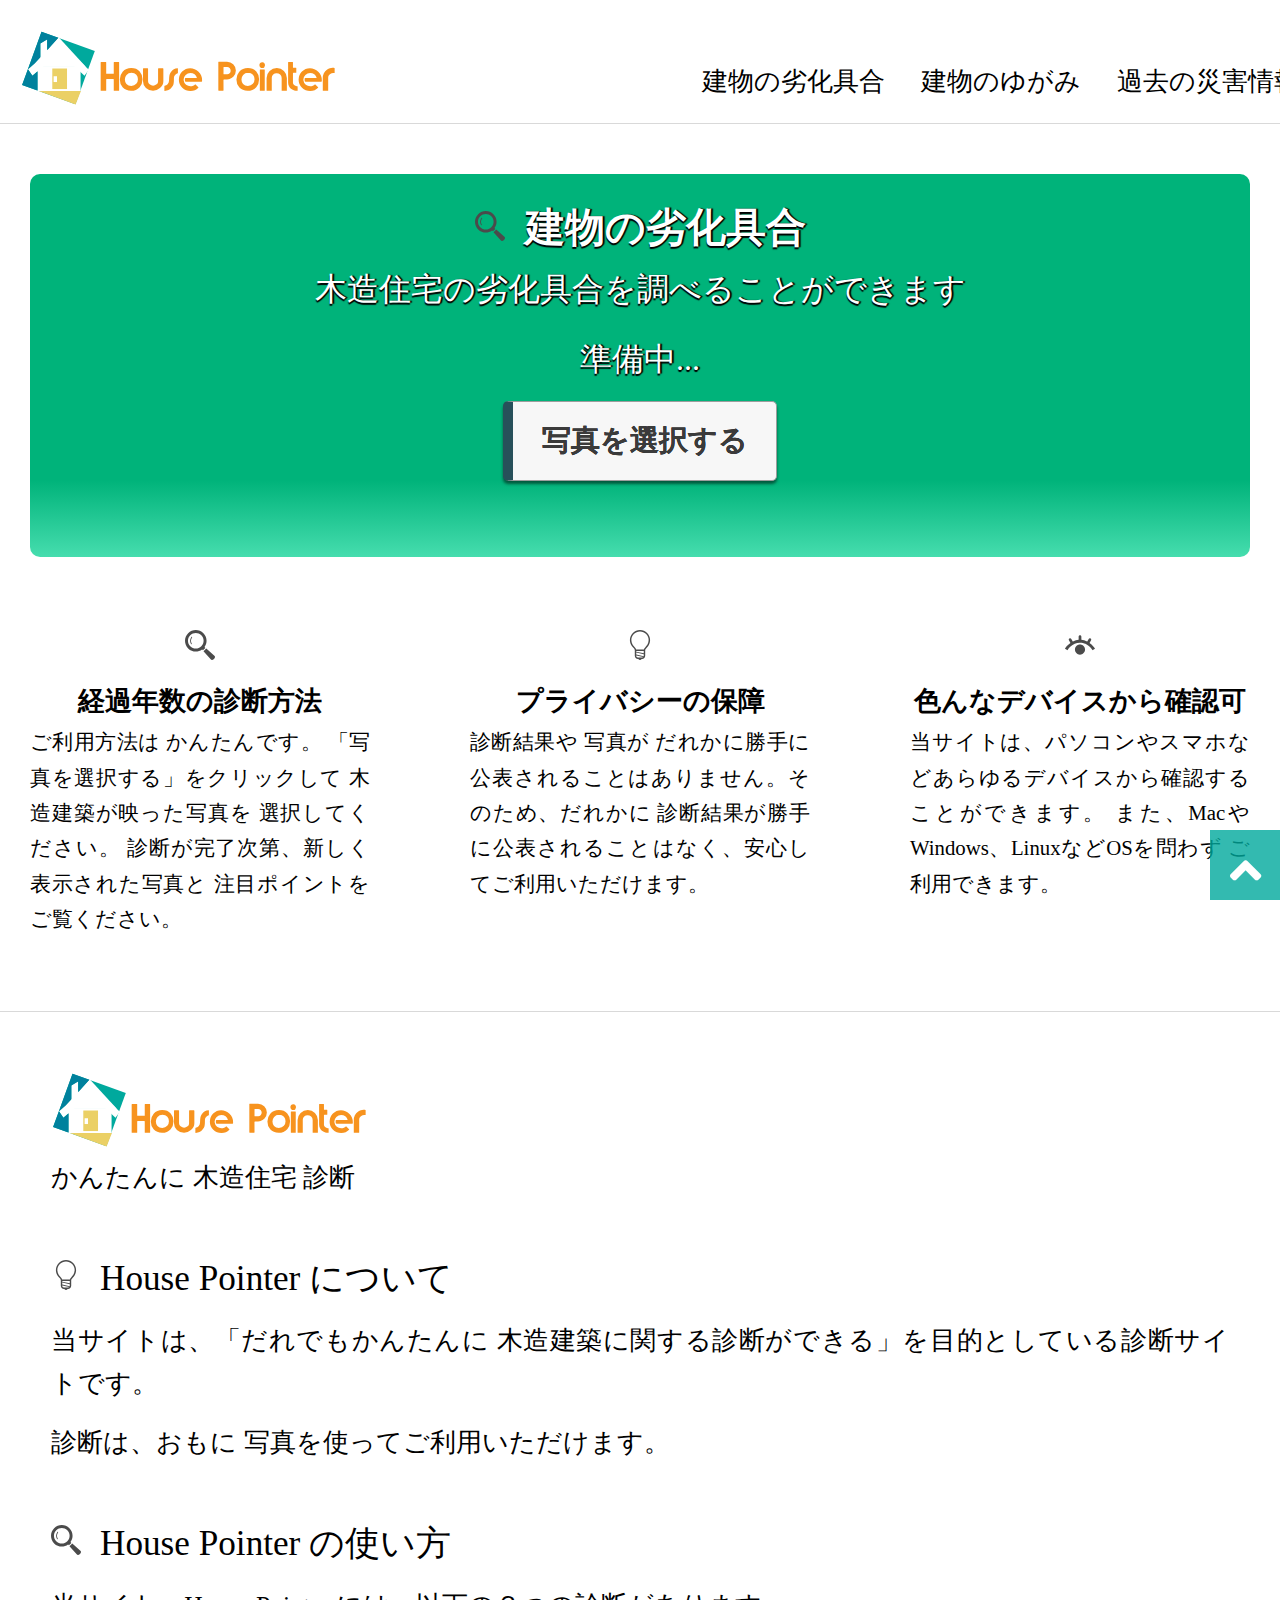
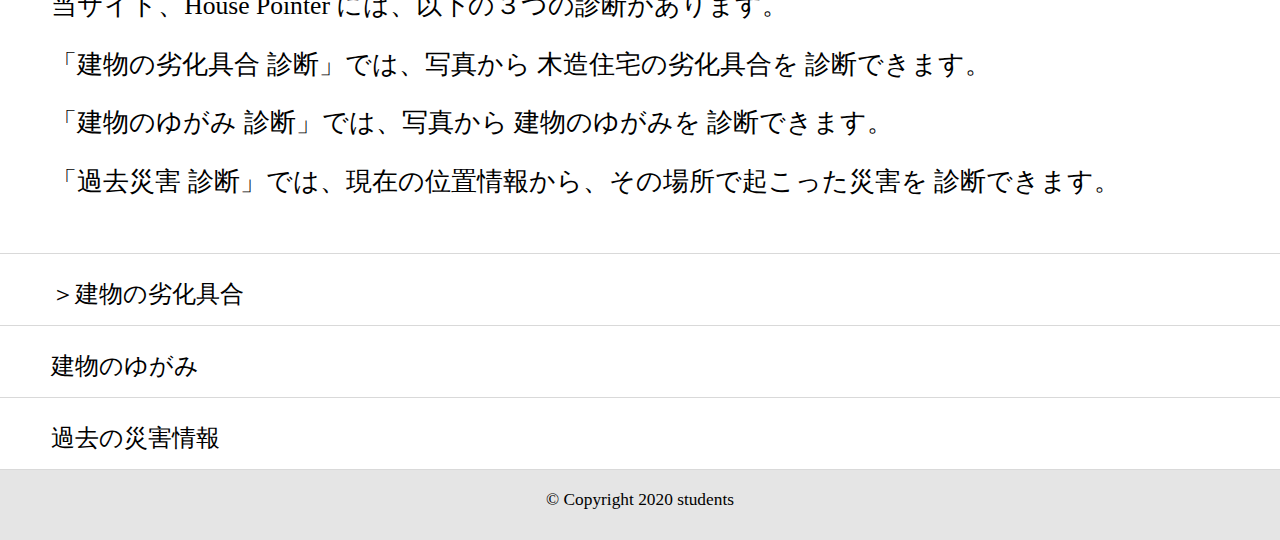
<file: diagnosis-heatmap/index.html>
<!DOCTYPE html>
<html lang="ja">
  <head>
    <meta charset="UTF-8" />
    <title>House Pointer - diagnosis_heat_map</title>
    <meta
      name="description"
      content="木造住宅で安全な暮らしをするために、築年数をチェックすることができます"
    />
    <!--OGP開始-->
    <meta property="og:title" content="House Pointer" /> 
    <meta property="og:description" content="だれでもかんたんに木造住宅に関する診断ができます" />
    <meta property="og:type" content="website" />
    <meta property="og:url" content="http://house-pointer.web.app/index.html" />
    <meta property="og:image" content="http://house-pointer.web.app/img/logo-icon.jpg" /> 
    <!--OGP終了-->
    <meta name="viewport" content="width=device-width, initial-scale=1">
    <link rel="icon" type="image/png" href="../img/logo-icon.svg">

    <link rel="stylesheet" href="https://use.fontawesome.com/releases/v5.6.4/css/all.css">
    <link rel="stylesheet" href="https://fonts.googleapis.com/css?family=Philosopher">
    <link rel="stylesheet" href="../css/style.css">
     
    <!--宮川JS 開始-->
    <script>
      /*
        流れ
        0.bodyでonChange関数 実行
        1.onChange関数でloadImg関数 実行
        2.onChange関数でshow関数 実行        
      */
      
      //OpenCV.jsのローディング
      function onOpenCvReady() {
          document.getElementById('status_OpenCV').innerHTML = '診断を開始できます。';
      }

      //Utils.jsのローディング
      function onUtilsReady() {
          document.getElementById('status_Utils').innerHTML = 'Utils.jsの準備完了';
      }
      

      //画像がアップロードされたときCANVASに表示
      function loadImg(canvasId, file) {  /*input*/
        return new Promise(function (resolve, reject) {
          //ファイルから画像を読みこむ
          let canvas = document.getElementById(canvasId);
          let ctx = canvas.getContext("2d");
          let image = new Image();
          let reader = new FileReader();
          reader.onload = function (e) {
            image.onload = function () {
              ctx.drawImage(image, 0, 0, canvas.width, canvas.height);
              resolve(image);
            };
            image.src = e.target.result;
          };
          reader.readAsDataURL(file);
        });
      }

      //アップロードされた画像をOpenCVで処理
      function show(inputCanvasId, outputCanvasId) {
        //xmlファイルのURL
        let houseCascadeFile = "cascade.xml";
        //utilsの設定 XML ファイルを XHR で読み込んでおく エラーのときhtmlのid='error-message'へ
        const utils = new Utils("error-message");
        //XMLが正常に読み込まれたとき
        utils.createFileFromUrl(houseCascadeFile, houseCascadeFile, function () {
          console.log("cascade xmlの準備完了");
          let src = cv.imread(inputCanvasId);
          let gray = new cv.Mat();
          //グレースケール
          cv.cvtColor(src, gray, cv.COLOR_RGBA2GRAY, 0);
          //四角形のベクトル配列へ
          let houses = new cv.RectVector();
          //顔検出のためのクラス化
          let houseCascade = new cv.CascadeClassifier();
          houseCascade.load(houseCascadeFile);
          //検出していく四角形の最小サイズ
          let msize = new cv.Size(0, 0);
          //顔検出処理（ここの1.1のパラメータを1.01～1.09で調整）
          houseCascade.detectMultiScale(gray, houses, 1.1, 3, 0, msize, msize);
          //顔の位置に四角形表示
          for (let i = 0; i < houses.size(); ++i) {
            const house = houses.get(i);
            const point1 = new cv.Point(house.x, house.y);
            const point2 = new cv.Point(house.x + house.width, house.y + house.height);
            cv.rectangle(src, point1, point2, [255, 0, 0, 255]);
          }
          //CANVASに表示
          cv.imshow(outputCanvasId, src);

          document.getElementById('loading').innerHTML = '診断完了';

          document.getElementById("output").style.display="inline-block";  /**/
          document.getElementById("attention").style.display="inline-block";  /**/

        });
      }

      //非同期処理で画像が完全にアップロードされるまでwaitする
      async function onChange(file) {
        document.getElementById("loading").style.display="inline-block";  /**/
        await loadImg("input", file);
        show("input", "output");
      }

    </script>

    <script 
    async src="https://docs.opencv.org/3.4.1/opencv.js" 
    onload="onOpenCvReady();"
    type="text/javascript"
    ></script>
    <script 
    async src="https://docs.opencv.org/3.4.1/utils.js" 
    onload="onUtilsReady();"
    type="text/javascript"
    ></script>

    <!--宮川JS 終了-->

  </head>

  <!--ヒートマップ-->
  <body>

    <!--ヘッダー・ナビゲーション 開始-->
    <header class= "section-border">
      <div class="page-header wrapper">

        <a href="../index.html">
          <img class="logo" src="../img/logo.svg" alt="HousePointer logo">
        </a>
        <nav>      
          <ul class="header-nav">
            <li><a class="list-1" href="index.html">建物の劣化具合</a></li>
            <li><a class="list-2" href="../distortion-diagnosis/index.html">建物のゆがみ</a></li>
            <li><a class="list-3" href="../past-disaster-info/index.html">過去の災害情報</a></li>
          </u1>
        </nav>

      </div>
    </header>
    <!--ヘッダー・ナビゲーション 終了-->
    
    <!--メインコンテンツ・診断開始ボタン 開始-->
    <main class="section-border">
      <div class="main-contents wrapper">

        <section class="section-paling diagnosis-heatmap">
          <h2 class="page-title">
            <img class="sub-icon" src="../img/loupe.svg" alt="HousePointer icon">
            建物の劣化具合
          </h2>
          <p>
            木造住宅の劣化具合を調べることができます
          </p><br>

          <p id="status_OpenCV">準備中...<!--OpenCV.jsをローディングしています...--></p>
          <br>
          <!--          -->
          <div id="will-hide">
            <p id="status_Utils">utils.jsをローディングしています...</p>
            <br>
            <p id="error-message">xmlの処理でエラー</p>
          </div>

          <div> 
            <label>
              写真を選択する
              <input type="file" accept='image/*' />
            </label>
            <br>
          </div>

          <p id="loading">診断中...しばらくお待ちください...</p> 
          <br>     

          <canvas id="input" width="640" height="480"></canvas>
          <canvas id="output" width="640" height="480"></canvas>

          <!--宮川処理 開始-->
          <script type="text/javascript">

            //画像選択の処理
            let input = document.querySelector('input[type="file"]');
            input.addEventListener(
              "change",
              function (e) {
                /*イベント*/
                onChange(e.target.files[0]);
              },
              false
            );

          </script>
          
          <!--宮川処理 終了-->

          <div id="attention">
            <h2>注目ポイント</h2>
            <p>・壁に ひび割れや 隙間はありませんか？</p><br>
            <p>・家に 強い日差しが当たりますか？</p><br>
            <p>・風通しは良いですか？</p><br>
            <p>　→ 湿気がたまると 木がくさり、白アリ発生 の原因となってしまいます。</p><br>
          </div>

        </section>

        <div class="layout-2">

          <div class="item-2">
            <img class="main-icon" src="../img/loupe.svg" alt="HousePointer icon">
            <h2>
              経過年数の診断方法
            </h2>  
            <p>
              ご利用方法は かんたんです。
              「写真を選択する」をクリックして 木造建築が映った写真を 選択してください。
              診断が完了次第、新しく表示された写真と 注目ポイントをご覧ください。
            </p>
          </div> 
          <div class="item-2">
            <img class="main-icon" src="../img/lightbulb.svg" alt="HousePointer icon">
            <h2>
              プライバシーの保障
            </h2>
            <p>
              診断結果や 写真が だれかに勝手に公表されることはありません。そのため、だれかに 診断結果が勝手に公表されることはなく、安心してご利用いただけます。
            </p>
          </div>
          <div class="item-2">
            <img class="main-icon" src="../img/eye.svg" alt="HousePointer icon">
          <h2>
            色んなデバイスから確認可
          </h2>
          <p>
            当サイトは、パソコンやスマホなどあらゆるデバイスから確認することができます。
            また、MacやWindows、LinuxなどOSを問わず ご利用できます。
          </p>
          </div>

        </div><!--/layout-2-->

      </div><!-- /main-contents -->
    </main>
    <!--メインコンテンツ・診断開始ボタン 終了-->

    <!--サブコンテンツ 開始-->
    <section class="section-border">
      <div class="sub-contents wrapper">
        
        <div class="sub-contents-item">
          <a href="../index.html">
            <img class="logo" src="../img/logo.svg" alt="HousePointer logo">
          </a>
          <p>
            かんたんに 木造住宅 診断
          </p>
        </div><!--/sub-contents-item-->
        <div class="sub-contents-item">
          <h2 class="page-title">
            <img class="sub-icon" src="../img/lightbulb.svg" alt="HousePointer icon">
              House Pointer について
          </h2>
          <p>
            当サイトは、「だれでもかんたんに 木造建築に関する診断ができる」を目的としている診断サイトです。
          </p>
          <p>
            診断は、おもに 写真を使ってご利用いただけます。
          </p>
        </div><!--/sub-contents-item-->
        <div class="sub-contents-item">
          <h2 class="page-title">
            <img class="sub-icon" src="../img/loupe.svg" alt="HousePointer icon">
              House Pointer の使い方
          </h2>
            <p>
              当サイト、House Pointer には、以下の３つの診断があります。
            </p>
            <p>
              「建物の劣化具合 診断」では、写真から 木造住宅の劣化具合を 診断できます。
            </p>
            <p>
              「建物のゆがみ 診断」では、写真から 建物のゆがみを 診断できます。
            </p>
            <p>
              「過去災害 診断」では、現在の位置情報から、その場所で起こった災害を 診断できます。
            </p>
        </div><!--/sub-contents-item-->

      </div><!--/sub-contents-->
    </section>
    <!--サブコンテンツ 終了-->
    
    <!--フッター 開始-->
    <section class= "section-border">
      <div class="footer-nav wrapper">
        <a class="list-1" href="index.html">＞建物の劣化具合</a>
      </div>
    </section>
    <section class= "section-border">
      <div class="footer-nav wrapper">
        <a class="list-2" href="../distortion-diagnosis/index.html">建物のゆがみ</a>
      </div>
    </section>
    <section class= "section-border">
      <div class="footer-nav wrapper">
        <a class="list-3" href="../past-disaster-info/index.html">過去の災害情報</a>
      </div>
    </section>
    
    <div id="jmp_page_top"><a href="#"></a></div>
        
    <footer>
      <div class="wrapper">
        <p><small>&copy; Copyright 2020 students</small></p>
      </div>
    </footer>
    <!--フッター 終了-->

  </body>
</html>
</file>
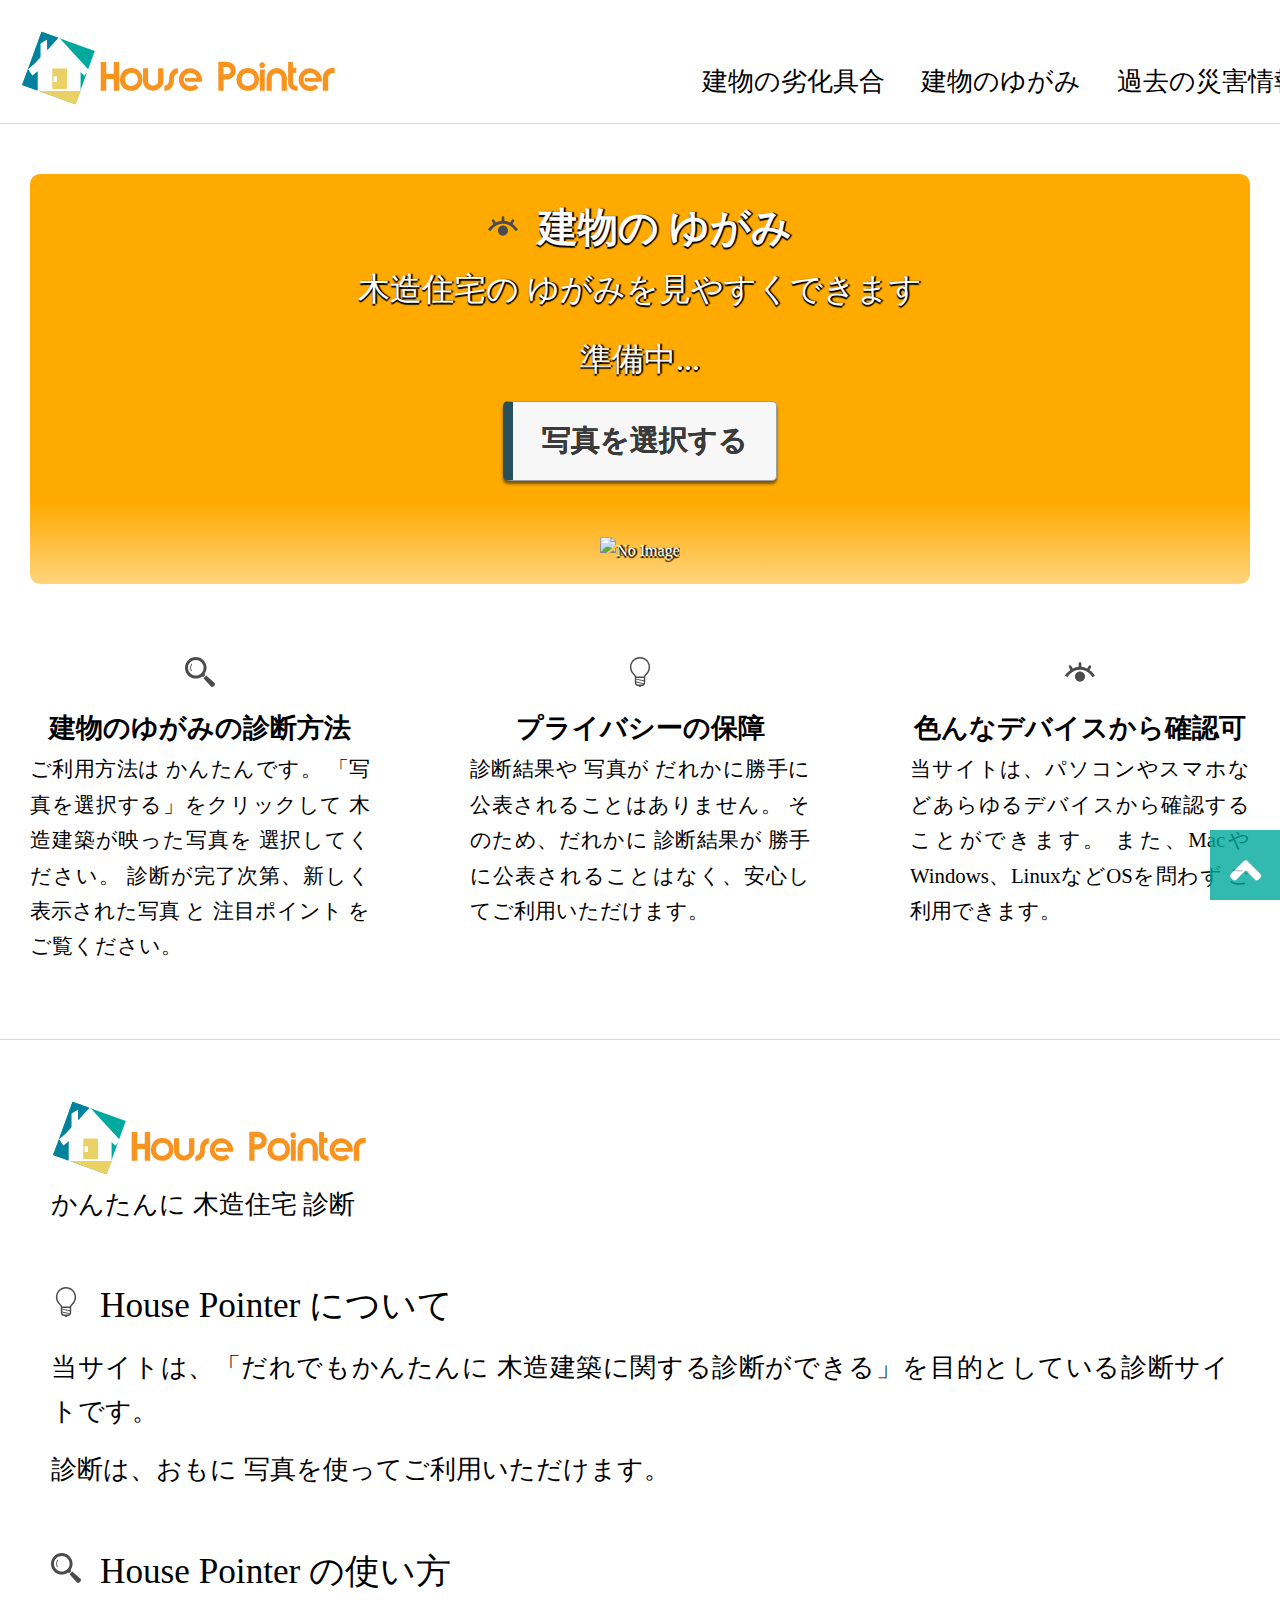
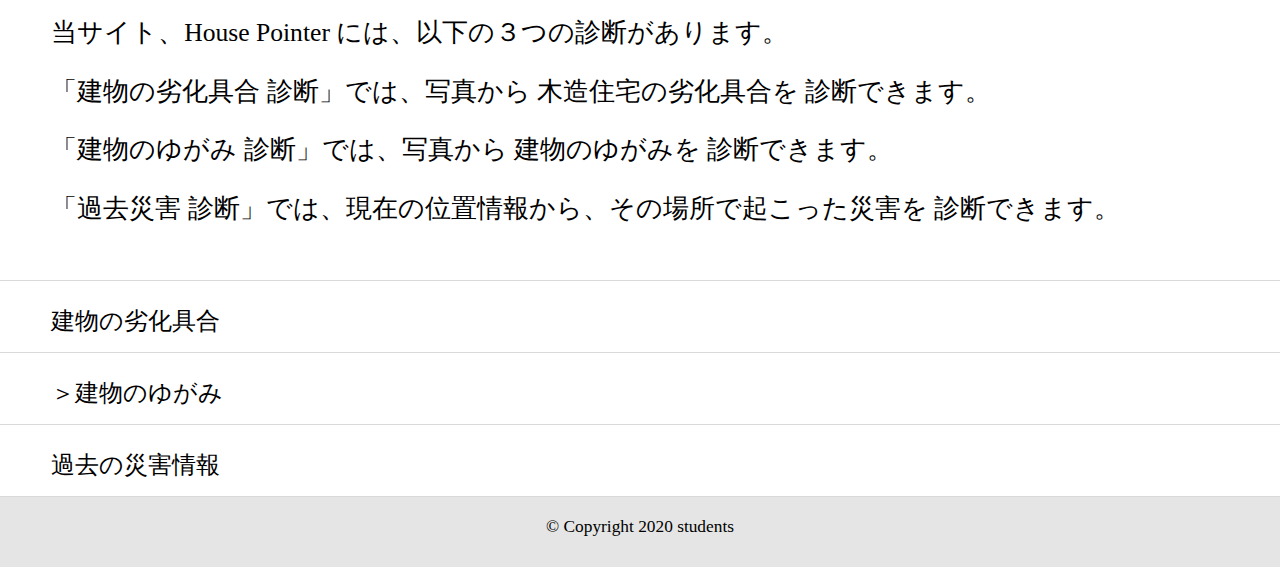
<file: distortion-diagnosis/index.html>
<!DOCTYPE html>
<html lang="ja">
  <head>
    <meta charset="UTF-8" />
    <title>House Pointer - distortion_diagnosis</title>
    <meta
      name="description"
      content="木造住宅で安全な暮らしをするために、築年数をチェックすることができます"
    />
    <!--OGP開始-->
    <meta property="og:title" content="House Pointer" /> 
    <meta property="og:description" content="だれでもかんたんに木造住宅に関する診断ができます" />
    <meta property="og:type" content="website" />
    <meta property="og:url" content="http://house-pointer.web.app/index.html" />
    <meta property="og:image" content="http://house-pointer.web.app/img/logo-icon.jpg" /> 
    <!--OGP終了-->
    <meta name="viewport" content="width=device-width, initial-scale=1">
    <link rel="icon" type="image/png" href="../img/logo-icon.svg">

    <link rel="stylesheet" href="https://use.fontawesome.com/releases/v5.6.4/css/all.css">
    <link rel="stylesheet" href="https://fonts.googleapis.com/css?family=Philosopher">
    <link rel="stylesheet" href="../css/style.css">

    <script type="text/javascript" >
      //OpenCV.jsのローディング
      function onOpenCvReady() {
        document.getElementById("status").innerHTML = "診断を開始できます.";
      }
    </script>

    <script
      async src="https://docs.opencv.org/3.4.1/opencv.js"
      onload="onOpenCvReady();"
      type="text/javascript"
    ></script>

  </head>

  <!--屋根のゆがみ-->
  <body>

    <!--ヘッダー・ナビゲーション-->
    <header class="section-border">
      <div class="page-header wrapper">

        <a href="../index.html">
          <img class="logo" src="../img/logo.svg" alt="HousePointer logo">
        </a>
        <nav>
          <ul class="header-nav">
            <li><a class="list-1" href="../diagnosis-heatmap/index.html">建物の劣化具合</a></li>
            <li><a class="list-2" href="index.html">建物のゆがみ</a></li>
            <li><a class="list-3" href="../past-disaster-info/index.html">過去の災害情報</a></li>
          </u1>
        </nav>

      </div>
    </header>
    <!--ヘッダー・ナビゲーション 終了-->

    <!--メイン・診断結果-->
    <main class="section-border">
      <div class="main-contents wrapper">
        
        <!--清水処理 開始-->
        <section class="section-paling distortion-diagnosis">
          <h2 class="page-title">
            <img class="sub-icon" src="../img/eye.svg" alt="HousePointer icon">
            建物の ゆがみ
          </h2>
          <p>
            木造住宅の ゆがみを見やすくできます
          </p>
          <br>

          <p id="status">準備中...</p>
          <br>
          <div>
            <label>
              写真を選択する
              <input type="file" id="fileInput" accept='image/*' name="file" />
            </label>
          </div>

          <p id="loading">診断中...しばらくお待ちください...</p>   
          <br>                 

          <img id="imageSrc" alt="No Image" />
          <canvas id="canvasOutput2"></canvas>
        
          <!---->
          <script type="text/javascript">
            let imgElement = document.getElementById("imageSrc");
            let inputElement = document.getElementById("fileInput");
            inputElement.addEventListener(
              "change",
              (e) => {
                imgElement.src   = URL.createObjectURL(e.target.files[0]);
                document.getElementById("loading").style.display = "inline-block";
              },
              false
            );

            imgElement.onload = function () {
              //画像のサイズを縮小してフィルタリング
              //画像処理をかけた後に拡大して表示
              let src = cv.imread("imageSrc");
              let src2 = new cv.Mat();
              src2 = src.clone();

              //画像の高さ、幅を指定
              var img_width = src.cols;
              var img_height = src.rows * (img_width / src.cols);
              let dst = cv.Mat.zeros(img_height, img_width, cv.CV_8UC3);
              let dsize = new cv.Size(img_width, img_height);
              let lines = new cv.Mat();
              let color = new cv.Scalar(255, 255, 255);
              let color2 = new cv.Scalar(255, 0, 0);
              cv.cvtColor(src, src, cv.COLOR_RGBA2GRAY, 0);

              //画像のリサイズ
              cv.resize(src, src, dsize, 0, 0, cv.INTER_AREA);

              //メディアンフィルタ(2重)
              cv.medianBlur(src, src, 5);
              cv.medianBlur(src, src, 5);
              cv.medianBlur(src, src, 5);

              //エッジ検出
              cv.Canny(src, src, 100, 150, 3); /*引数３、４　最小、最大*/

              //確率的直線検出
              cv.HoughLinesP(src, lines, 1, Math.PI / 180, 2, 0, 0);

              // draw lines
              for (let i = 0; i < lines.rows; ++i) {
                let startPoint = new cv.Point(
                  lines.data32S[i * 4],
                  lines.data32S[i * 4 + 1]
                );
                let endPoint = new cv.Point(
                  lines.data32S[i * 4 + 2],
                  lines.data32S[i * 4 + 3]
                );
                cv.line(src2, startPoint, endPoint, color2 /**/,2);
              }
              document.getElementById("canvasOutput2").style.display="inline-block";  /**/
              cv.imshow("canvasOutput2", src2);
              document.getElementById("canvasOutput2").style.background="#ff2d00";//赤

              document.getElementById("imageSrc").style.display="none";  /**/

              document.getElementById("loading").innerHTML = "診断完了";
              document.getElementById("attention").style.display="inline-block";  /**/

              src.delete();
              src2.delete();
              dst.delete();
              lines.delete();
            };

          </script>

          <div id="attention">
            <h2>注目ポイント</h2>
            <p>・家に 強い日差しが当たりますか？</p><br>
            <p>・風通しは良いですか？</p><br>
            <p>　→ 湿気が高いと 木が腐り、白アリ発生 の原因となってしまいます。</p><br>
            <p>・屋根の瓦が 歪んでいませんか？</p><br>
          </div>

        </section>        
        <!--清水処理 終了-->


        <div class="layout-2">

          <div class="item-2">
            <img class="main-icon" src="../img/loupe.svg" alt="HousePointer icon">
            <h2>
              建物のゆがみの診断方法
            </h2>  
            <p>
              ご利用方法は かんたんです。
              「写真を選択する」をクリックして 木造建築が映った写真を 選択してください。
              診断が完了次第、新しく表示された写真 と 注目ポイント をご覧ください。
            </p>
          </div> 
          <div class="item-2">
            <img class="main-icon" src="../img/lightbulb.svg" alt="HousePointer icon">
            <h2>
              プライバシーの保障
            </h2>
            <p>
              診断結果や 写真が だれかに勝手に公表されることはありません。
              そのため、だれかに 診断結果が 勝手に公表されることはなく、安心してご利用いただけます。
            </p>
          </div>
          <div class="item-2">
            <img class="main-icon" src="../img/eye.svg" alt="HousePointer icon">
            <h2>
              色んなデバイスから確認可
            </h2>
            <p>
              当サイトは、パソコンやスマホなどあらゆるデバイスから確認することができます。
              また、MacやWindows、LinuxなどOSを問わず ご利用できます。
            </p>
            </div>


        </div><!--/layout-2-->


      </div><!-- /main-contents -->
    </main>
    <!--メインコンテンツ・診断開始ボタン 終了-->

    <!--サブコンテンツ 開始-->
    <section class="section-border">
      <div class="sub-contents wrapper">
        
        <div class="sub-contents-item">
          <a href="../index.html">
            <img class="logo" src="../img/logo.svg" alt="HousePointer logo">
          </a>
          <p>
            かんたんに 木造住宅 診断
          </p>
        </div><!--/sub-contents-item-->
        <div class="sub-contents-item">
          <h2 class="page-title">
            <img class="sub-icon" src="../img/lightbulb.svg" alt="HousePointer icon">
              House Pointer について
          </h2>
          <p>
            当サイトは、「だれでもかんたんに 木造建築に関する診断ができる」を目的としている診断サイトです。
          </p>
          <p>
            診断は、おもに 写真を使ってご利用いただけます。
          </p>
        </div><!--/sub-contents-item-->
        <div class="sub-contents-item">
          <h2 class="page-title">
            <img class="sub-icon" src="../img/loupe.svg" alt="HousePointer icon">
              House Pointer の使い方
          </h2>
            <p>
              当サイト、House Pointer には、以下の３つの診断があります。
            </p>
            <p>
              「建物の劣化具合 診断」では、写真から 木造住宅の劣化具合を 診断できます。
            </p>
            <p>
              「建物のゆがみ 診断」では、写真から 建物のゆがみを 診断できます。
            </p>
            <p>
              「過去災害 診断」では、現在の位置情報から、その場所で起こった災害を 診断できます。
            </p>
        </div><!--/sub-contents-item-->
        
      </div><!--/sub-contents-->
    </section>
    <!--サブコンテンツ 終了-->
    
    <!--フッター 開始-->
    <section class= "section-border">
      <div class="sub-contents footer-nav wrapper">
        <a class="list-1" href="../diagnosis-heatmap/index.html">建物の劣化具合</a>
      </div>
    </section>
    <section class= "section-border">
      <div class="sub-contents footer-nav wrapper">
        <a class="list-2" href="index.html">＞建物のゆがみ</a>
      </div>
    </section>
    <section class= "section-border">
      <div class="sub-contents footer-nav wrapper">
        <a class="list-3" href="../past-disaster-info/index.html">過去の災害情報</a>
      </div>
    </section>

    <div id="jmp_page_top"><a href="#"></a></div>

    <footer>
      <div class="wrapper">
        <p><small>&copy; Copyright 2020 students</small></p>
      </div>
    </footer>
    <!--フッター 終了-->

  </body>
</html>
</file>
<file: css/style.css>
@charset "UTF-8";

/* http://meyerweb.com/eric/tools/css/reset/ 
   v2.0 | 20110126
   License: none (public domain)
*/

/*リセットCSS 開始*/
html,
body,
div,
span,
h1,
h2,
p,
a,
img,
b,
u,
i,
ol,
ul,
li,
form,
label,
table,
tr,
th,
td,
canvas,
footer,
header,
menu,
nav,
section {
  margin: 0;
  padding: 0;
  border: 0;
  font-size: 100%;
  font: inherit;
  vertical-align: baseline;
}
/* HTML5 display-role reset for older browsers */
article,
aside,
details,
figcaption,
figure,
footer,
header,
hgroup,
menu,
nav,
section {
  display: block;
}
body {
  line-height: 1;
}
ol,
ul {
  list-style: none;
}
blockquote,
q {
  quotes: none;
}
blockquote:before,
blockquote:after,
q:before,
q:after {
  content: "";
  content: none;
}
table {
  border-collapse: collapse;
  border-spacing: 0;
}
/*リセットCSS 終了*/

/*共通部分 開始*/
html {
  /*html共通*/
  font-size: 100%;
  scroll-behavior: smooth;
}
body {
  /*body共通*/
  background-color: white;
  color: black;
  font-family: "Yu Gothic Medium";
  line-height: 1.7; /*行の高さ*/
}
p {
  /*本文*/
  font-size: 2rem; /**/
  margin-bottom: 15px;
}
a {
  /*リンク付き文*/
  text-decoration: none; /*装飾（下線）なし*/
  color: black;
}
h2 {
  /*見出し*/
  font-size: 4rem; /**/
  font-weight: bold;
}
br {
  /*改行*/
  margin-bottom: 100px;
}
img {
  /*画像共通*/
  max-width: 100%;
}
/*共通部分 終了*/

/*共通class、id 開始*/
.section-border {
  /*セクション境界線*/
  padding: 20px 0 10px;
  border-bottom: 1px solid #d9d9d9;
}
.section-paling {
  /*セクション枠 主に診断部分*/
  margin: 10px 0 10px 0;
  padding: 20px;
  border-radius: 10px;
  color: rgb(255, 255, 255);
  text-shadow: black 2px 0 1px, black 0 2px 1px;
}
.section-paling h2 {
  font-size: 2.5rem;
}
.diagnosis-heatmap {
  /*建物の劣化具合*/
  background-image: linear-gradient(#00b37a 80%, #46ddae);
}
.distortion-diagnosis {
  /*建物の歪み*/
  background-color: #ffaa00;
  background-image: linear-gradient(#ffaa00 80%, #ffd47d);
}
.past-disaster-info {
  /*過去の災害情報*/
  background-color: #009cbf;
  background-image: linear-gradient(#009cbf 80%, #63ddf8);
}
.wrapper {
  /*コンテンツの最大表示幅*/
  max-width: 1300px; /*最大横幅*/
  margin: 0 auto; /*中央ぞろえ*/
  padding: 0 4%;
}
#will-hide {
  display: none;
}
/*共通class、id 終了*/

/*アイコン画像 開始*/
.main-icon {
  /*メインコンテンツ内の画像*/
  width: 30px;
  margin-bottom: 10px;
}
.sub-icon {
  /*見出しの横の画像*/
  width: 30px;
  margin-right: 10px;
}
/*アイコン画像 終了*/

/*ヘッダー 開始*/
.logo {
  /*ヘッダーのロゴ画像 House Pointer*/
  width: 320px;
}
.page-header {
  /*ヘッダー全体*/
  display: flex; /*flexbox　要素（ロゴとナビ）を横並びにする*/
  justify-content: space-between; /*両端と均等配置*/
  transition: 0.5s; /**/
  padding: 10px 20px 0px;
  width: 100%;
}
.header-nav {
  /*ヘッダーのナビ*/
  display: flex; /*flexbox　リストを横並びにする*/
  font-size: 1.6rem; /*文字の大きさ*/
  text-transform: uppercase; /*全ての文字を大文字に変換*/
  list-style: none; /*リストの黒点非表示*/
  padding-top: 30px;
}
.header-nav li {
  /*ヘッダーのナビのリスト*/
  margin-left: 36px; /*リストの項目の間隔*/
}
.header-nav :hover {
  /*ヘッダーのナビのリンク付き文字 マウスオーバー時*/
  color: rgb(162, 162, 162);
}
/*ヘッダー 終了*/

/*ヘッダー・フッターナビ マウスオーバー時 共通 開始*/
.list-1:hover {
  /*建物の劣化具合ナビ マウスオーバー時*/
  color: #00b37a;
}
.list-2:hover {
  /*建物の歪みナビ マウスオーバー時*/
  color: #ffaa00;
}
.list-3:hover {
  /*過去の災害情報ナビ マウスオーバー時*/
  color: #009cbf;
}
/*ヘッダー・フッター共通 終了*/

/*メインコンテンツ 開始*/
.main-contents {
  /*メインコンテンツ全体*/
  text-align: center; /*文字 中央ぞろえ*/
  padding: 20px 30px 30px;
}
.main-contents p {
  font-size: 2rem;
  display: inline-block;
  text-align: justify;
}
/*メインコンテンツ 終了*/

/*サブコンテンツ 開始*/
.sub-contents {
  /*サブコンテンツ全体*/
  text-align: justify;
  max-width: 1300px; /*グリッドの並びのため*/
  padding-top: 20px;
}
.sub-contents h2 {
  text-transform: none; /*テキストを変換しない*/
  /*HOUSE POINTER → House Pointer*/
  font-size: 2.2rem;
  font-weight: normal; /*文字の太さ*/
  padding: 10px 0 10px;
}
.sub-contents p {
  font-size: 1.6rem;
}
.sub-contents-item {
  /*サブコンテンツの各要素*/
  margin: 20px 0 40px;
}
/*サブコンテンツ 終了*/

/*ページタイトル 開始*/
.page-title {
  font-size: 3.5rem;
  text-transform: uppercase; /*全ての文字を大文字に変換*/
  /*House Pointer → HOUSE POINTER*/
}
/*ページタイトル 終了*/

/*レイアウト１ トップ 診断ジャンプ 開始*/
.layout-1 {
  /*レイアウト１全体*/
  display: grid; /*グリッド*/
  gap: 10px; /*タイル間の幅*/
  grid-template-columns: repeat(auto-fit, minmax(240px, 1fr)); /*並び方*/
  margin: 3% 0 60px; /*リストと他要素との間隔*/
}
.layout-1 :hover {
  box-shadow: 5px 10px 20px rgba(0, 0, 0, 0.25);
}
.layout-1 h2 {
  font-size: 2.5rem;
  margin-bottom: 5px;
}
.item-1 {
  /*レイアウト１の要素*/
  box-shadow: 0px 5px 2px rgba(0, 0, 0, 0.2);
  border-radius: 10px; /*角を丸く*/
  padding: 30px 40px 30px; /*上 左右 下*/
  text-align: justify;
  color: rgb(255, 255, 255);
  text-shadow: rgb(0, 0, 0) 2px 0 1px, rgb(0, 0, 0) 0 2px 1px;
  position: relative;
  z-index: 1;
}
.item-1 a {
  /*レイアウト１の要素のリンク付き文（要素全体をリンク付き要素にする）*/
  position: absolute;
  top: 0; /*必要*/
  left: 0; /*必要*/
  width: 100%;
  height: 100%;
  text-indent: -999px;
  z-index: 2;
}
.item-1:active {
  /*レイアウト１の要素 アクティブ時*/
  box-shadow: inset 0 0 2px rgba(128, 128, 128, 0.1);
  transform: translateY(5px); /*下に沈む*/
}
/*レイアウト１ 終了*/

/*レイアウト２ トップ以外のページ 診断ジャンプ 開始*/
.layout-2 {
  /*レイアウト２全体*/
  display: grid; /*グリッド*/
  gap: 100px; /*タイル間の幅*/
  grid-template-columns: repeat(auto-fit, minmax(240px, 1fr)); /*並び方*/
  margin: 6% 0 20px; /*リストと他要素との間隔*/
}
.layout-2 h2 {
  font-size: 1.7rem;
}
.layout-2 p {
  font-size: 1.3rem;
}
/*レイアウト２ 終了*/

/*フォーム・ボタン 開始*/
label {
  /*フォーム・ボタン全体*/
  display: inline-block; /**/
  font-size: 1.8rem;
  padding: 0.5em 1em;
  margin-bottom: 1em;
  text-decoration: none;
  background: #f7f7f7;
  border: solid 1px #9d9d9d; /*左線*/
  border-left: solid 10px #27505a; /*左線*/
  border-radius: 5px;
  color: #3b3b3b; /*文字色*/
  font-weight: bold;
  text-shadow: 0px 0px 0px rgb(0, 0, 0);
  box-shadow: 0px 3px 3px rgba(0, 0, 0, 0.5);
}
label:hover {
  /*フォーム・ボタン マウスオーバー時*/
  cursor: pointer; /*マウスカーソルをポインターに*/
}
label:active {
  /*フォーム・ボタン アクティブ時*/
  box-shadow: inset 0 0 2px rgba(128, 128, 128, 0.1);
  transform: translateY(4px);
}
label input {
  display: none; /*「ファイルを選択」の表示を非表示に*/
}
/*フォーム・ボタン 終了*/

/*フッター 開始*/
.footer-nav {
  /*フッターのナビ*/
  display: flex; /*flexbox　リストを横並びにする*/
  font-size: 1.5rem; /*文字の大きさ*/
  text-transform: uppercase; /*全ての文字を大文字に変換*/
  list-style: none; /*黒点非表示*/
  padding-top: 0;
}
footer {
  /*フッター コピーライト*/
  background-color: rgba(0, 0, 0, 0.1); /*背景色*/
  text-align: center; /*中央ぞろえ*/
  padding: 10px 0; /*上下 左右*/
}
footer p {
  font-size: 1.3rem;
}
/*フッター 終了*/

/*診断部共通 開始*/
#attention {
  /*注目ポイント*/
  display: none;
  width: 65%;
  margin-top: 20px;
  text-align: justify;
}
#attention h2 {
  font-size: 2rem;
  margin-bottom: 10px;
}
#attention p {
  font-size: 1.6rem;
}
/*診断部共通 終了*/

/*建物の劣化具合 開始*/
#input {
  /*入力画像*/
  display: none;
}
#output {
  /*出力画像*/
  display: none;
}
/*建物の劣化具合 終了*/

/*建物の歪み 開始*/
#imageSrc {
  width: 60%;
}
#canvasOutput2 {
  /*元画像とエッジ検出画像を合成した画像*/
  display: none;
  width: 65%;
}
/*建物の歪み 終了*/

/*過去の災害情報*/
#table-data {
  /*災害情報の表*/
  display: none;
  /*display: flex;*/
  justify-content: center;
  margin-bottom: 20px;
}
#snow {
  /*表の大雪の要素*/
  margin-right: 30px;
}
#snow p {
  display: inline-block;
  text-align: left;
}
#rain p {
  display: inline-block;
  text-align: left;
}
#map {
  /*地図*/
  display: none;
  margin: 0 auto 30px; /*中央ぞろえ*/
  height: 500px;
  width: 60%;
  font-size: 1.5rem;
  color: #002a27; /*文字色*/
  text-shadow: white 0 0 0;
}

#map label {
  padding: 5px;
  margin: 5px;
  background-color: transparent;
  border: transparent;
  border-radius: transparent;
}
/*過去の災害情報*/

/*ジャンプボタン 開始*/
#jmp_page_top {
  /*ジャンプボタン*/
  width: 70px;
  height: 70px;
  position: fixed;
  right: 0;
  bottom: 0;
  background: #00a99d;
  opacity: 0.8;
  z-index: 3;
}
#jmp_page_top a {
  /*ジャンプボタン*/
  position: relative;
  display: block;
  width: 70px;
  height: 70px;
  text-decoration: none;
}
#jmp_page_top a::before {
  font-family: "Font Awesome 5 Free";
  font-weight: 900;
  content: "\f106";
  font-size: 50px;
  color: rgb(255, 255, 255);
  position: absolute;
  width: 25px;
  height: 25px;
  top: 0;
  bottom: 50px;
  right: 5px;
  left: 0;
  margin: auto;
  text-align: center;
}
#jmp_page_top a:hover {
  background: #00948b;
}
/*ジャンプボタン 終了*/

/* ローディング画面 開始*/
#loading {
  display: none;
}
/* ローディング画面 終了*/

/*////////////////////////////////*/
/*モバイル版の表示　メディアクエリー*/
@media (max-width: 750px) {
  /*共通class、id 開始*/
  .section-border {
    /*セクション境界線*/
    padding: 0;
  }
  .section-paling {
    /*セクション枠 主に診断部分*/
    margin: 0;
    padding: 20px;
  }
  /*共通class、id 終了*/

  /*ヘッダー 開始*/
  .logo {
    /*ヘッダーのロゴ画像 House Pointer*/
    margin-left: 20px;
    width: 300px;
  }
  .page-header {
    /*ヘッダー全体*/
    padding: 10px 0 10px;
    flex-direction: column;
  }
  .header-nav {
    /*ヘッダーのナビ*/
    flex-direction: column;
    font-size: 1.5rem;
    margin-right: 40px;
    padding-top: 0; /*要る*/
  }
  .header-nav li {
    /*ヘッダーのナビのリスト*/
    text-align: right;
    padding: 5px 0 0;
    /*border-bottom: 1px solid #d9d9d9;*/
  }
  /*ヘッダー 終了*/

  /*メインコンテンツ 開始*/
  .main-contents {
    margin-top: 3%;
  }
  .main-contents h2 {
    font-size: 1.8rem; /**/
  }
  .main-contents p {
    font-size: 1.6rem; /**/
  }
  /*メインコンテンツ 終了*/

  /*サブコンテンツ 開始*/
  .sub-contents {
    padding: 10px;
    margin: 20px;
  }
  .sub-contents h2 {
    font-size: 1.7rem;
  }
  .sub-contents p {
    font-size: 1.5rem; /**/
  }
  /*サブコンテンツ 終了*/

  /*ページタイトル 開始*/

  /*ページタイトル 終了*/

  /*フォーム・ボタン 開始*/
  label {
    /*フォーム・ボタン全体*/
    font-size: 1.6rem;
  }
  /*フォーム・ボタン 終了*/

  /*レイアウト２ トップ以外のページ 診断ジャンプ 開始*/
  .layout-2 {
    gap: 80px;
    margin: 80px 0 80px;
  }
  /*レイアウト２ トップ以外のページ 診断ジャンプ 終了*/

  /*フッター 開始*/
  .footer-nav {
    /*フッターのナビ*/
    margin: 10px;
  }
  footer p {
    font-size: 1.1rem;
  }
  /*フッター 終了*/

  /*診断部共通 開始*/
  #attention {
    width: 100%;
    text-align: justify;
  }
  #attention p {
    font-size: 1.2rem;
  }
  /*診断部共通 終了*/

  /*建物の劣化具合 開始*/
  #output {
    /*出力画像*/
    width: 320px;
    height: 240px;
  }
  /*建物の劣化具合 終了*/

  /*建物の歪み 開始*/
  #imageSrc {
    /*inputする画像*/
    width: 100%;
  }
  #canvasOutput2 {
    /*inputする画像*/
    width: 100%;
  }
  /*建物の歪み 開始*/

  /*過去の災害情報 開始*/
  #map {
    /*マップ画像*/
    height: 180px;
    width: 280px;
  }
  /*過去の災害情報 終了*/
}
</file>
